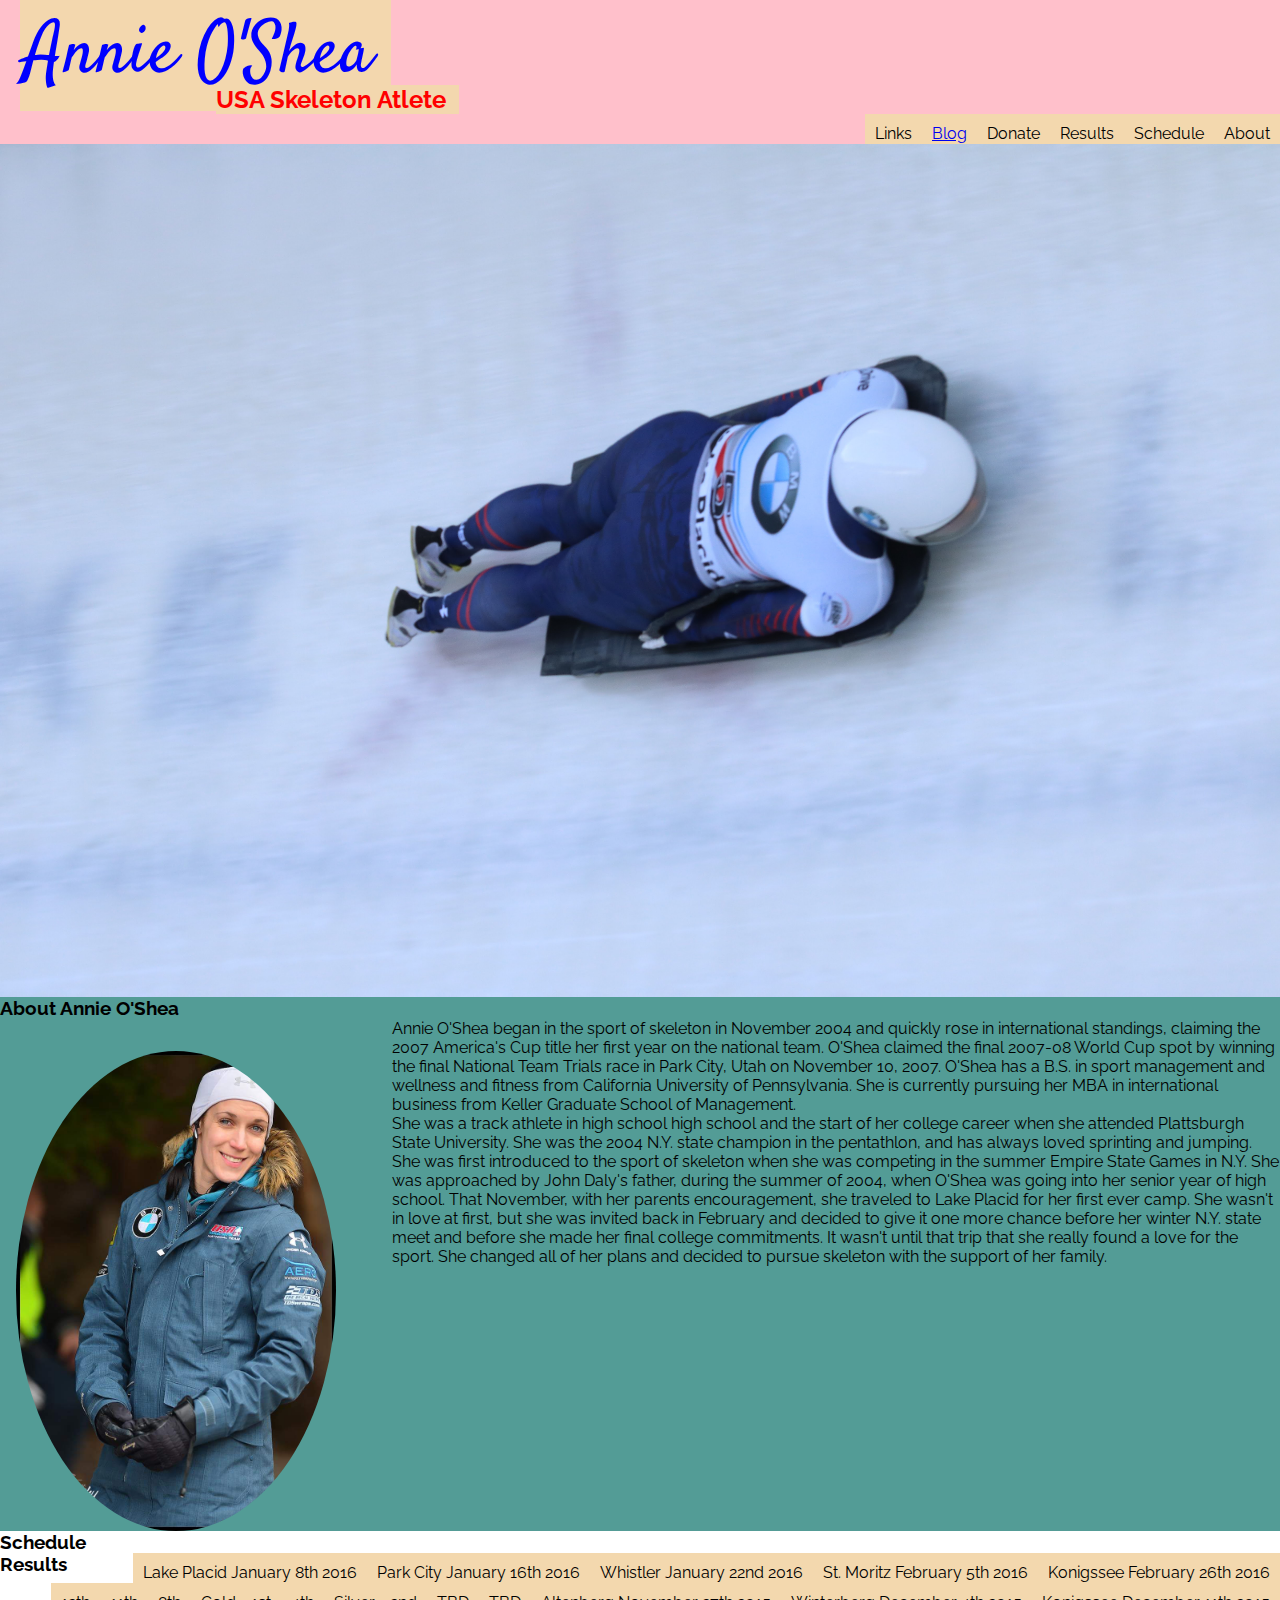
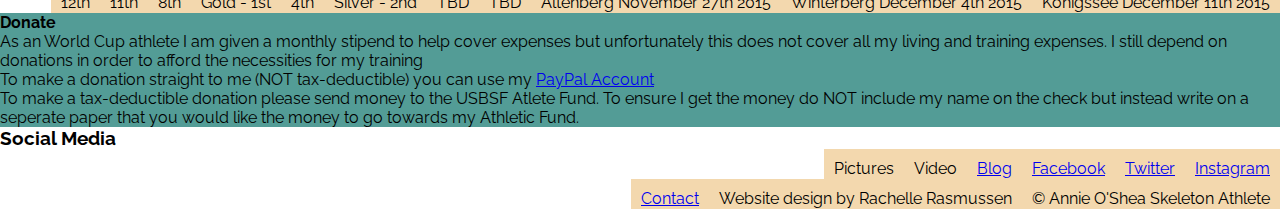
<file: annie/index.html>
<!DOCTYPE html>
<html>
	<head>
		<link rel="stylesheet" type="text/css" href="css/style.css">
		<meta name="viewport" content="width=device-width, initial-scale=1">
		<title>Annie O'Shea Skeleton Athlete</title>
	</head>
	<body>
		<header class="wrap">
				<h1>Annie O'Shea</h1>
				<h2>USA Skeleton Atlete</h2>
				<nav>
						<li>About</li>
						<li>Schedule</li>
						<li>Results</li>
						<li>Donate</li>
						<li><a href="https://annieoshea.wordpress.com/">Blog</a></li>
						<li>Links</li>
				</nav>
				<img src="images/anniewall.jpg">
		</header>

			<section class="about clearfix">
				<h3>About Annie O'Shea</h3>
				<img class="aboutimg" src="images/anniesmile.jpg">
				<p>Annie O'Shea began in the sport of skeleton in November 2004 and quickly rose in international standings, claiming the 2007 America's Cup title her first year on the national team. O'Shea claimed the final 2007-08 World Cup spot by winning the final National Team Trials race in Park City, Utah on November 10, 2007. O'Shea has a B.S. in sport management and wellness and fitness from California University of Pennsylvania. She is currently pursuing her MBA in international business from Keller Graduate School of Management. </p>
				<p>She was a track athlete in high school high school and the start of her college career when she attended Plattsburgh State University. She was the 2004 N.Y. state champion in the pentathlon, and has always loved sprinting and jumping.</p>
				<p>She was first introduced to the sport of skeleton when she was competing in the summer Empire State Games in N.Y. She was approached by John Daly's father, during the summer of 2004, when O'Shea was going into her senior year of high school. That November, with her parents encouragement, she traveled to Lake Placid for her first ever camp. She wasn't in love at first, but she was invited back in February and decided to give it one more chance before her winter N.Y. state meet and before she made her final college commitments. It wasn't until that trip that she really found a love for the sport. She changed all of her plans and decided to pursue skeleton with the support of her family.</p>
			</section>

			<section class="results clearfix">
				<h3>Schedule</h3>
					<ul>
						<li>Konigssee February 26th 2016</li>
						<li>St. Moritz February 5th 2016</li>
						<li>Whistler January 22nd 2016</li>
						<li>Park City January 16th 2016</li>
						<li>Lake Placid January 8th 2016</li>
						<li>Konigssee December 11th 2015</li>
						<li>Winterberg December 4th 2015</li>
						<li>Altenberg November 27th 2015</li>
					</ul>
				<h3>Results</h3>
					<ul>
						<li>TBD</li>
						<li>TBD</li>
						<li>Silver - 2nd</li>
						<li>4th</li>
						<li>Gold - 1st</li>
						<li>8th</li>
						<li>11th</li>
						<li>12th</li>
					</ul>
			</section>

			<section class="donate clearfix">
				<h4>Donate</h4>
					<p>As an World Cup athlete I am given a monthly stipend to help cover expenses but unfortunately this does not cover all my living and training expenses. I still depend on donations in order to afford the necessities for my training</p>
					<p>To make a donation straight to me (NOT tax-deductible) you can use my <a href="notlive">PayPal Account</a></p>
					<p>To make a tax-deductible donation please send money to the USBSF Atlete Fund. To ensure I get the money do NOT include my name on the check but instead write on a seperate paper that you would like the money to go towards my Athletic Fund.</p>
			</section>

			<section class="social clearfix">
				<h3>Social Media</h3>
					<ul>
						<li><a href="https://www.instagram.com/annieruoshea/">Instagram</a></li>
						<li><a href="https://twitter.com/OSheaAnnie">Twitter</a></li>
						<li><a href="https://www.facebook.com/annieosheausa/">Facebook</a></li>
						<li><a href="https://annieoshea.wordpress.com/">Blog</a></li>
						<li>Video</li>
						<li>Pictures</li>
					</ul>
			</section>

			<footer>
				<p>
					<ul>
						<li>&copy Annie O'Shea Skeleton Athlete</li>
						<li>Website design by Rachelle Rasmussen</li>
						<li><a href="mailto:annieoshea@gmail.com">Contact</a></li>
					</ul>
				</p>
			</footer>
	</body>
</html>
</file>
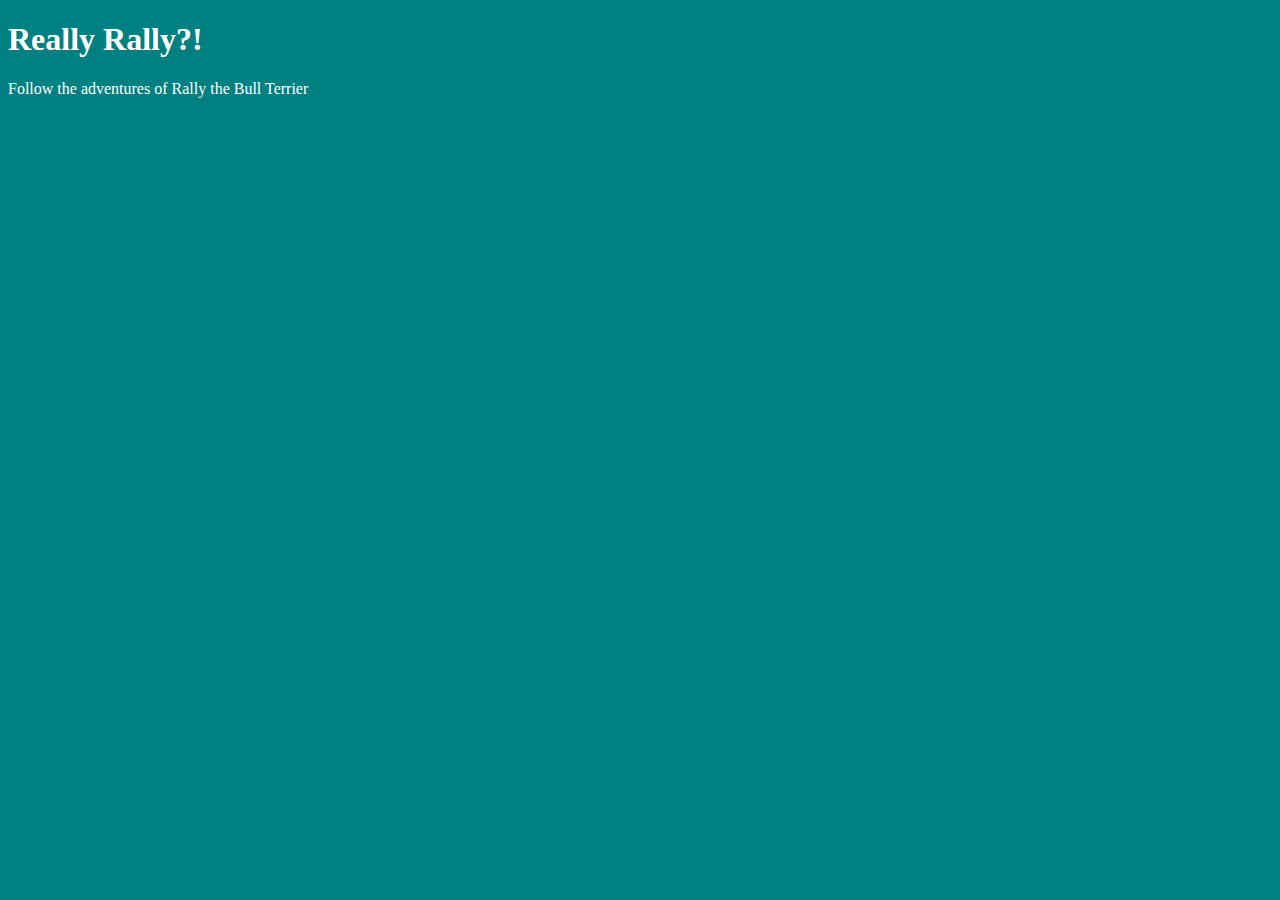
<file: unit_1/index.html>
<!DOCTYPE html>
<html>

	<head>
			<title>Really Rally?!</title>
			<link rel="stylesheet" type="text/css" href="css/style.css">
	</head>

	<body>
			<h1>Really Rally?!</h1>
			<p>Follow the adventures of Rally the Bull Terrier</p>
	</body>

</html>
</file>
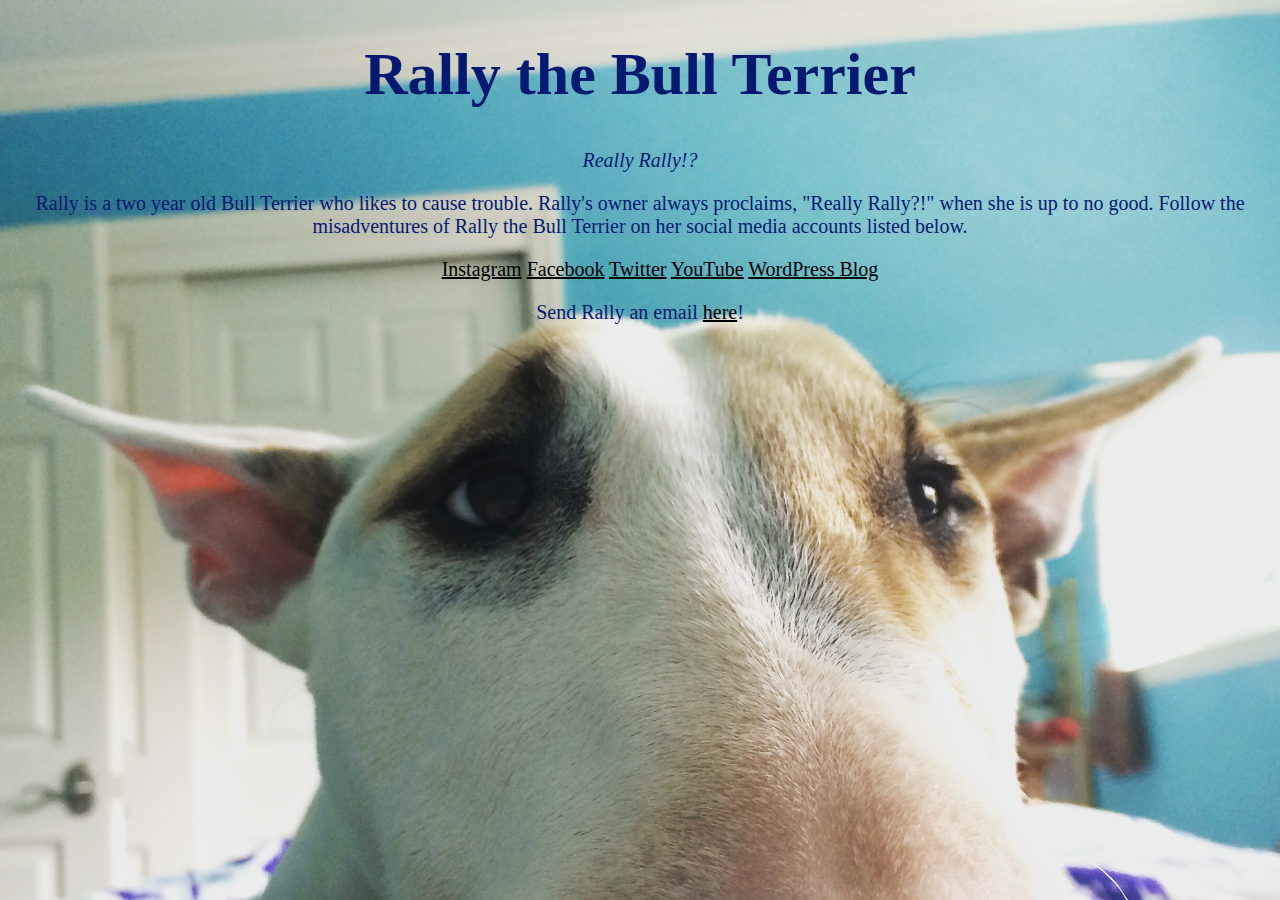
<file: unit_3/index.html>
<!DOCTYPE html>
<html>

	<head>
		<title>Rally the Bull Terrier</title>

		<link rel="stylesheet" type="text/css" href="css/style.css">
	</head>

	<body>
		<h1>Rally the Bull Terrier</h1>

			<p id="slogan">Really Rally!?</p>

			<p>Rally is a two year old Bull Terrier who likes to cause trouble.  Rally's owner always proclaims, "Really Rally?!" when she is up to no good. Follow the misadventures of Rally the Bull Terrier on her social media accounts listed below.</p>

		<ul>
			<a href="https://www.instagram.com/rallythebullterrier/" target="_blank">Instagram</a>
			<a href="https://www.facebook.com/rallythebullterrier/" target="_blank">Facebook</a>
			<a href="https://twitter.com/RallytheEBT" target="_blank">Twitter</a>
			<a href="https://www.youtube.com/channel/UCRXPHDWjdBbc1EAdq3-k8JA" target="_blank">YouTube</a>
			<a href="https://rallythebullterrier.wordpress.com/" target="_blank">WordPress Blog</a>
		</ul>

			<p>Send Rally an email <a href="mailto:rallythebullterrier@gmail.com">here</a>!</p>

	</body>
</html>
</file>
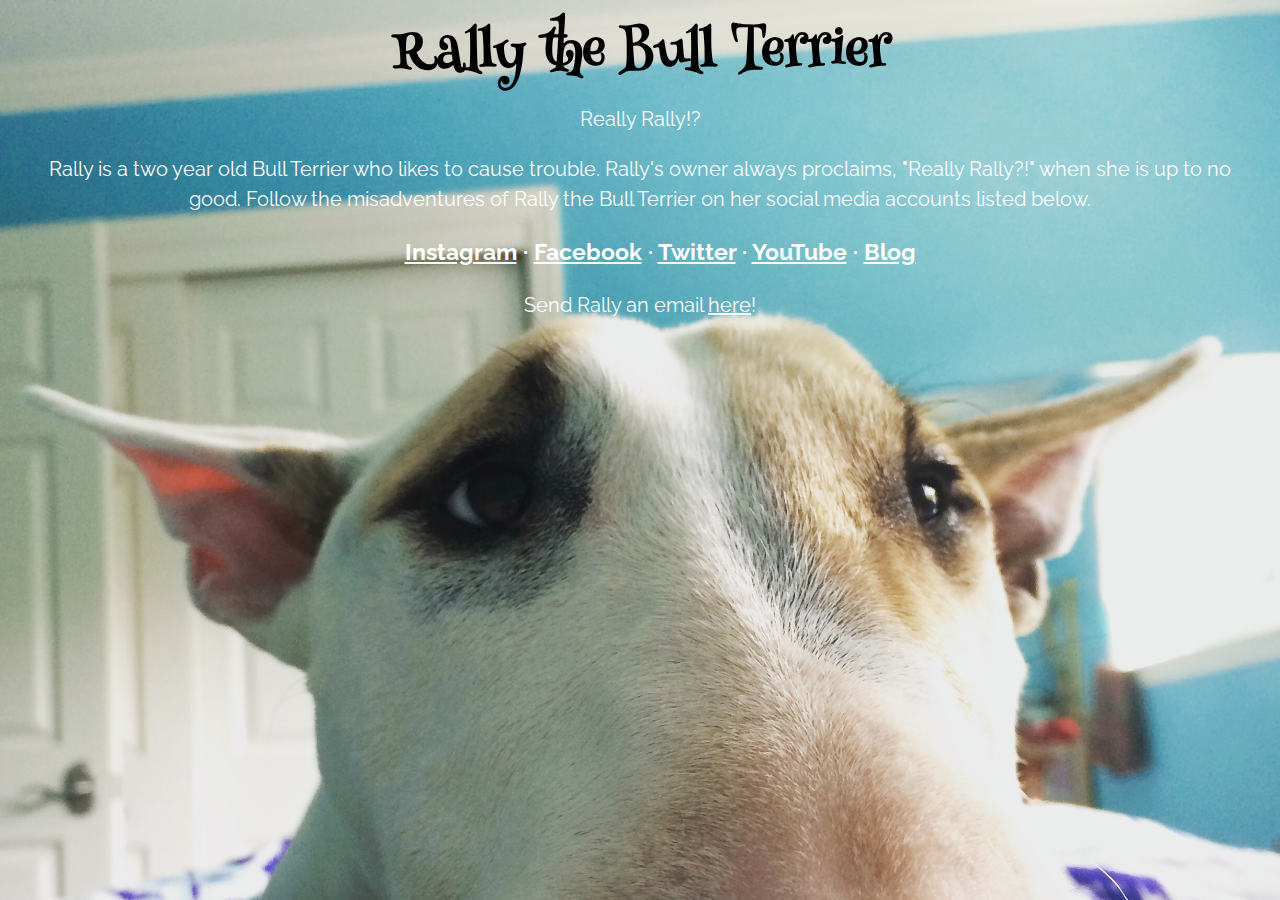
<file: unit_4/index.html>
<!DOCTYPE html>
<html>

	<head>
		<title>Rally the Bull Terrier</title>

		<link rel="stylesheet" type="text/css" href="css/style.css">
	</head>

	<body>
		<h1>Rally the Bull Terrier</h1>

			<p id="slogan">Really Rally!?</p>

			<p>Rally is a two year old Bull Terrier who likes to cause trouble. Rally's owner always proclaims, "Really Rally?!" when she is up to no good. Follow the misadventures of Rally the Bull Terrier on her social media accounts listed below.</p>

		<h3><ul>
			<a href="https://www.instagram.com/rallythebullterrier/" target="_blank">Instagram</a> &middot;
			<a href="https://www.facebook.com/rallythebullterrier/" target="_blank">Facebook</a> &middot;
			<a href="https://twitter.com/RallytheEBT" target="_blank">Twitter</a> &middot;
			<a href="https://www.youtube.com/channel/UCRXPHDWjdBbc1EAdq3-k8JA" target="_blank">YouTube</a> &middot;
			<a href="https://rallythebullterrier.wordpress.com/" target="_blank">Blog</a>
		</ul></h3>

			<p>Send Rally an email <a href="mailto:rallythebullterrier@gmail.com">here</a>!</p>

	</body>
</html>
</file>
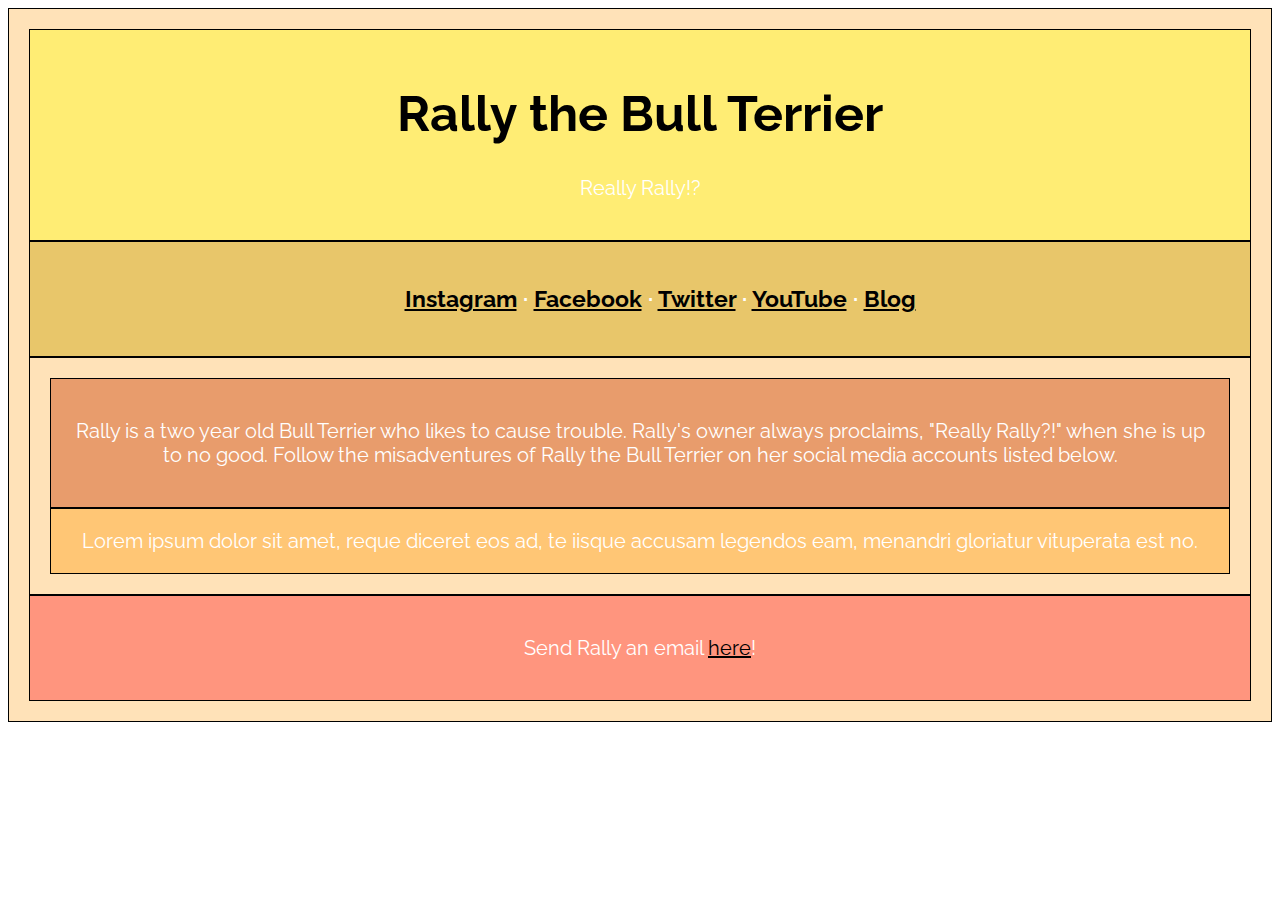
<file: unit_5/index.html>
<!DOCTYPE html>
<html>

	<head>
		<title>Rally the Bull Terrier</title>

		<link rel="stylesheet" type="text/css" href="css/style.css">
	</head>

	<body>
		<div class="wrapper">

		<header>
			<h1>Rally the Bull Terrier</h1>
				<p id="slogan">Really Rally!?</p>
		</header>

		<nav>
			<h3>
					<ul>
						<a href="https://www.instagram.com/rallythebullterrier/" target="_blank">Instagram</a> &middot;
						<a href="https://www.facebook.com/rallythebullterrier/" target="_blank">Facebook</a> &middot;
						<a href="https://twitter.com/RallytheEBT" target="_blank">Twitter</a> &middot;
						<a href="https://www.youtube.com/channel/UCRXPHDWjdBbc1EAdq3-k8JA" target="_blank">YouTube</a> &middot;
						<a href="https://rallythebullterrier.wordpress.com/" target="_blank">Blog</a>
					</ul>
				</h3>
		</nav>

		<section id="one"> 

			<article class="description">

				<p>Rally is a two year old Bull Terrier who likes to cause trouble. Rally's owner always proclaims, "Really Rally?!" when she is up to no good. Follow the misadventures of Rally the Bull Terrier on her social media accounts listed below.</p>

			</article>

			<aside class="picture">	Lorem ipsum dolor sit amet, reque diceret eos ad, te iisque accusam legendos eam, menandri gloriatur vituperata est no. 
			</aside>

		</section>

		<footer>
			<p>Send Rally an email <a href="mailto:rallythebullterrier@gmail.com">here</a>!</p>
		</footer>

		</div>
	</body>
	
</html>
</file>
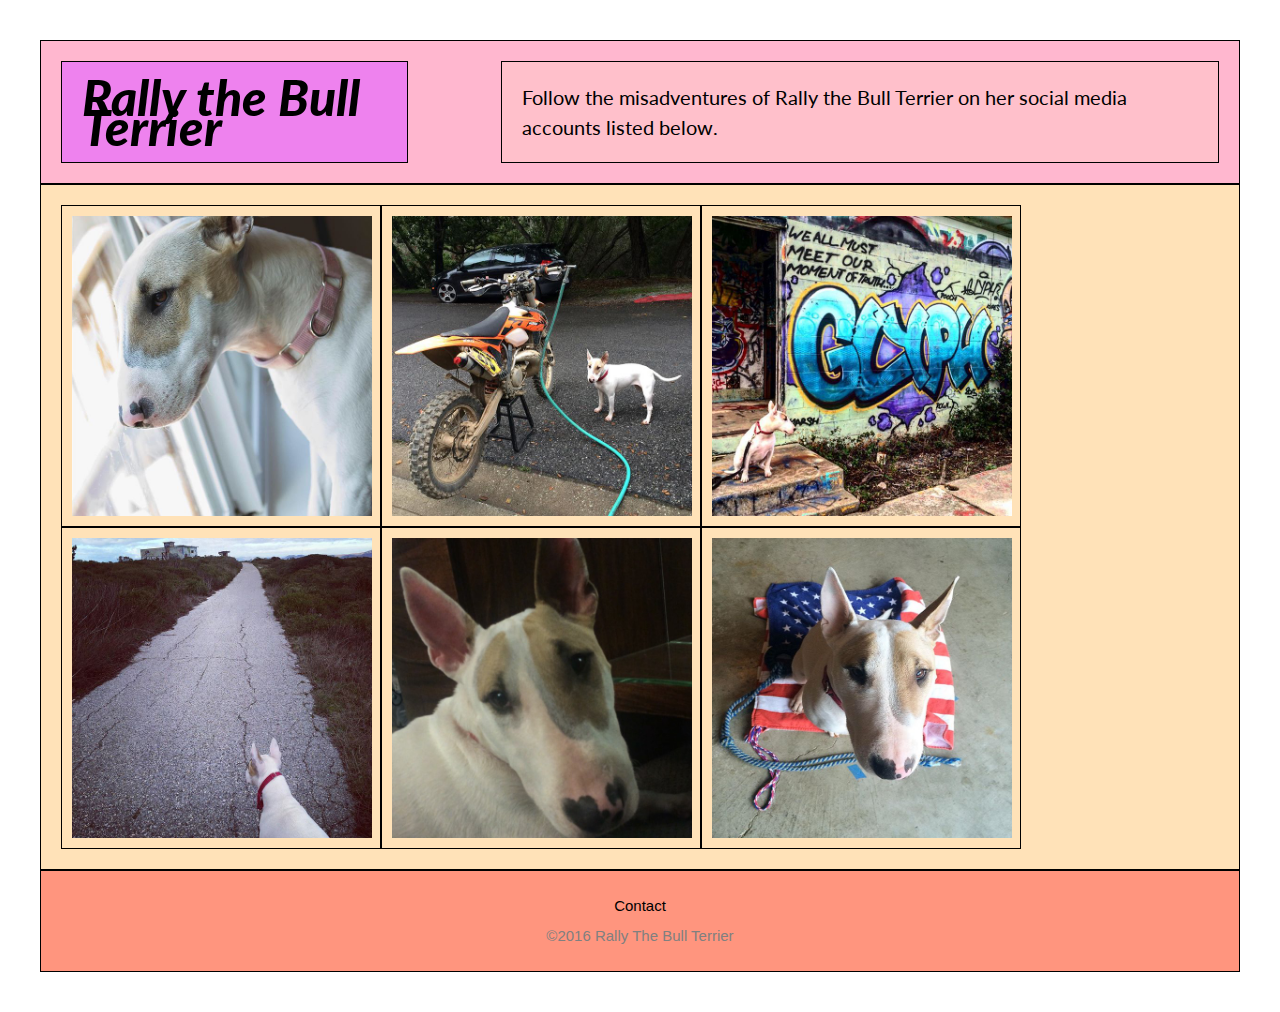
<file: unit_6/index.html>
<!DOCTYPE html>
<html>
	<head>
		<link rel="stylesheet" type="text/css" href="css/style.css">
		<title>Rally the Bull Terrier</title>
	</head>

	<body>
		<section id="two_column" class="clearfix">
			<h1 id="left">Rally the Bull Terrier</h1>
			<p id="right">Follow the misadventures of Rally the Bull Terrier on her social media accounts listed below.</p>
		</section>			
		<div class="clearfix" id="figure-wrap">	
			<figure>
				<figcaption>
					<a href="https://www.instagram.com/rallythebullterrier/" target="_blank">Instagram</a> 
				</figcaption>
				<img src="images/Rally5.jpg" alt= "Bull Terrier looking out a window" height="300" width="300">
			</figure>

			<figure>
				<figcaption>
					<a href="https://www.facebook.com/rallythebullterrier/" target="_blank">Facebook</a> 
				</figcaption>
				<img src="images/Rally3.jpg" alt= "Bull Terrier standing next to a dirt bike" height="300" width="300">
			</figure>

			<figure>
				<figcaption>
					<a href="https://twitter.com/RallytheEBT" target="_blank">Twitter</a> 
				</figcaption>
				<img src="images/Rally4.jpg" alt= "Bull Terrier sitting in front of graffiti building" height="300" width="300">
			</figure>

			<figure>
				<figcaption>
					<a href="https://www.youtube.com/channel/UCRXPHDWjdBbc1EAdq3-k8JA" target="_blank">YouTube</a>
				</figcaption>
				<img src="images/Rally6.jpg" alt= "Bull Terrier looking down empty path" height="300" width="300">
			</figure>

			<figure>
				<figcaption>
					<a href="https://rallythebullterrier.wordpress.com/" target="_blank">Blog</a>
				</figcaption>
				<img src="images/Rally1.jpg" alt= "Close up of a Bull Terrier face" height="300" width="300">
			</figure>	

			<figure>
				<figcaption>
					<a href="#" target="_blank">About</a> 
				</figcaption>
				<img src="images/Rally7.jpg" alt= "Bull Terrier looking up, sitting on American Flag towel" height="300" width="300">
			</figure>

		</div>
			
		<footer>
			<a href="mailto:rallythebullterrier@gmail.com">Contact</a>
			<p>&copy;2016 Rally The Bull Terrier</p>	
		</footer>
			
	</body>

</html>
</file>
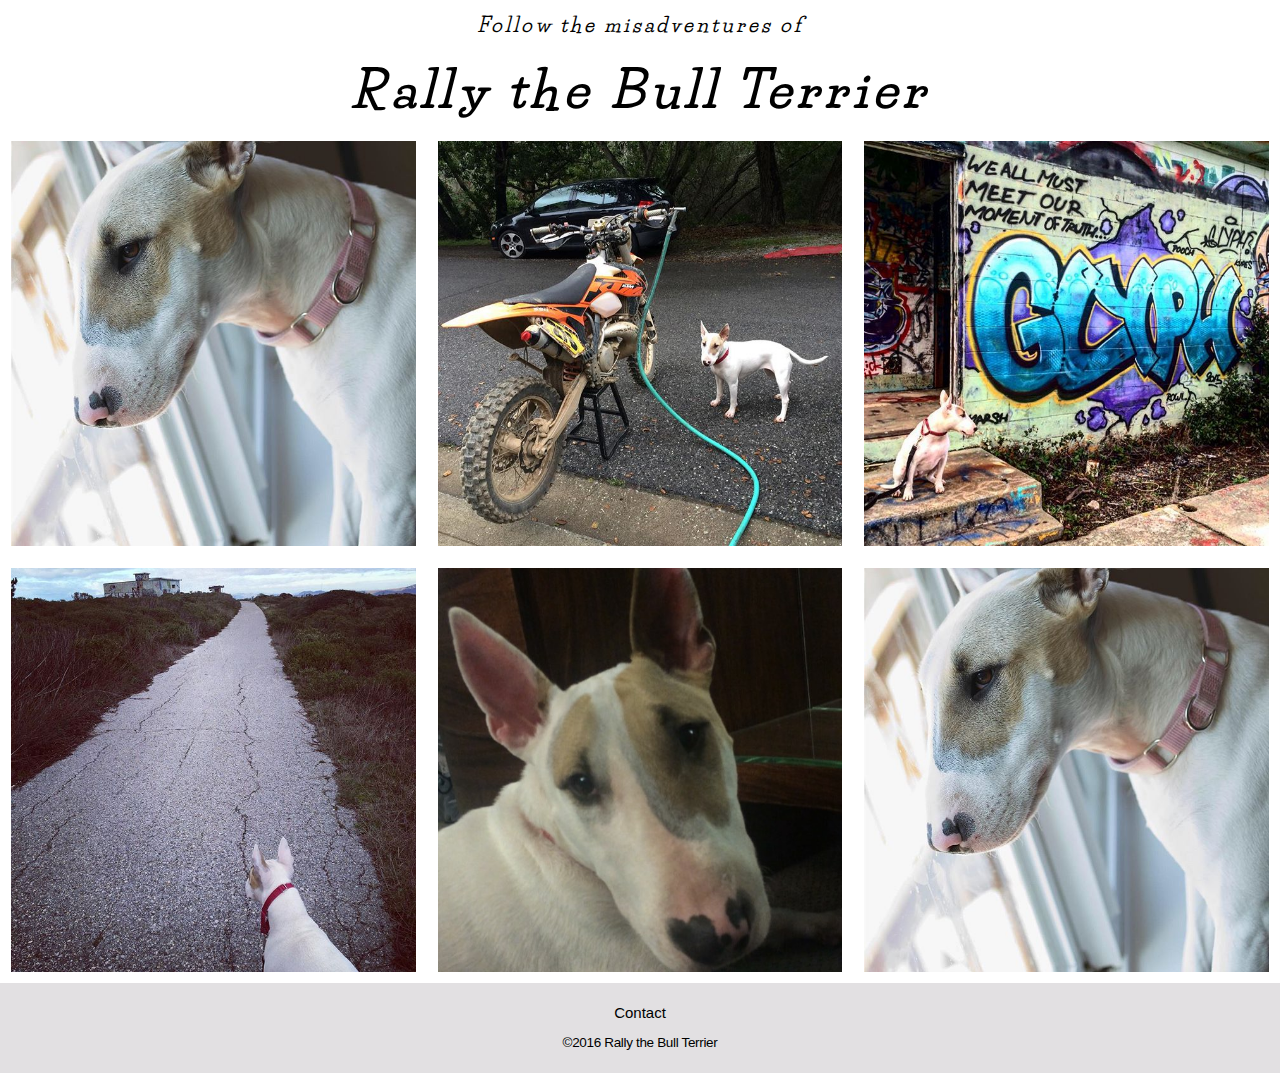
<file: unit_8/index.html>
<!DOCTYPE html>
<html>
	<head>
		<link rel="stylesheet" type="text/css" href="css/style.css">
		<meta name="viewport" content="width=device-width, initial-scale=1">
		<title>Rally the Bull Terrier</title>
	</head>

	<body>
		<div id="head-wrap">
			<section class="wrap clearfix">
				<h1>Follow the misadventures of </h1>
				<h2>Rally the Bull Terrier</h2>
			</section>
		</div>
		<div id="body-wrap">
			<main class="clearfix" id="figure-wrap">	
					<a href="https://www.instagram.com/rallythebullterrier/" target="_blank" class="imgContainer">
						<figure>
							<figcaption>Instagram </figcaption>
							<img src="images/Rally5.jpg" alt= "Bull Terrier looking out a window">
						</figure>
					</a>

					<a href="https://www.facebook.com/rallythebullterrier/" target="_blank" class="imgContainer">
						<figure>
							<figcaption>Facebook</figcaption>
							<img src="images/Rally3.jpg" alt= "Bull Terrier standing next to a dirt bike">
						</figure>
					</a>

					<a href="https://twitter.com/RallytheEBT" target="_blank" class="imgContainer">
						<figure>
							<figcaption>Twitter</figcaption>
							<img src="images/Rally4.jpg" alt= "Bull Terrier sitting in front of graffiti building">
						</figure>
					</a>

					<a href="https://www.youtube.com/channel/UCRXPHDWjdBbc1EAdq3-k8JA" target="_blank" class="imgContainer">
						<figure>
							<figcaption>YouTube</figcaption>
							<img src="images/Rally6.jpg" alt= "Bull Terrier looking down empty path">
						</figure>
					</a>

					<a href="https://rallythebullterrier.wordpress.com/" target="_blank" class="imgContainer">
						<figure>
							<figcaption>Blog</figcaption>
							<img src="images/Rally1.jpg" alt= "Close up of a Bull Terrier face">
						</figure>
					</a>
			

					<a href="#" target="_blank" class="imgContainer">
						<figure>
							<figcaption>About</figcaption>
							<img src="images/Rally5.jpg" alt= "Bull Terrier looking out a window">
						</div>
						</figure>
					</a>
				</main>	
			</div>	
			<div id="foot-wrap">
				<footer>
					<a href="mailto:rallythebullterrier@gmail.com">Contact</a>
					<p>&copy;2016 Rally the Bull Terrier</p>	
				</footer>
			</div>		
	</body>

</html>
</file>
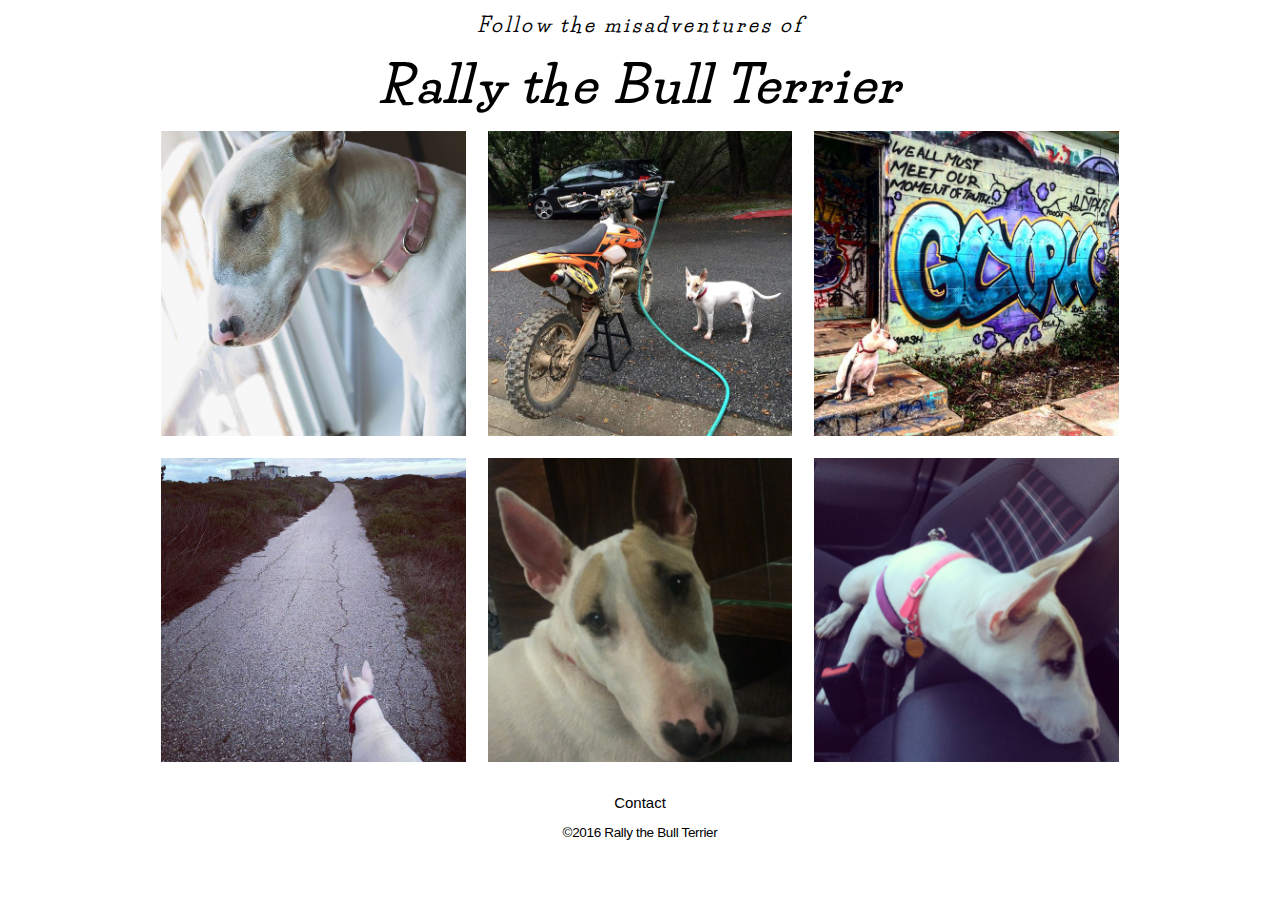
<file: unit_9/index.html>
<!DOCTYPE html>
<html>
	<head>
		<link rel="stylesheet" type="text/css" href="css/style.css">
		<meta name="viewport" content="width=device-width, initial-scale=1">
		<title>Rally the Bull Terrier</title>
	</head>

	<body>
		<div id="head-wrap">
			<section class="wrap clearfix">
				<h1>Follow the misadventures of </h1> 
				<h2>Rally the Bull Terrier</h2>
			</section>
		</div>
		<div id="body-wrap">
			<main class="clearfix" id="figure-wrap">
				<a href="https://www.instagram.com/rallythebullterrier/" target="_blank" class="imgContainer">	
					<figure class="col1">
						<figcaption>Instagram </figcaption>
						<img src="images/Rally5.jpg" alt= "Rally the Bull Terrier looking out a window">
					</figure>
				</a>
				<a href="https://www.facebook.com/rallythebullterrier/" target="_blank" class="imgContainer">
					<figure class="col2">
						<figcaption>Facebook</figcaption>
							<img src="images/Rally3.jpg" alt= "Rally the Bull Terrier standing next to a dirt bike">
					</figure>
				</a>
				<a href="https://twitter.com/RallytheEBT" target="_blank" class="imgContainer">			<figure class="col3">
						<figcaption>Twitter</figcaption>
							<img src="images/Rally4.jpg" alt= "Rally the Bull Terrier sitting in front of graffiti building">
					</figure>
				</a>
				<a href="https://www.youtube.com/channel/UCRXPHDWjdBbc1EAdq3-k8JA" target="_blank" class="imgContainer">	
					<figure class="col3">
						<figcaption>YouTube</figcaption>
							<img src="images/Rally6.jpg" alt= "Rally the Bull Terrier looking down empty path">
					</figure>
				</a>
				<a href="https://rallythebullterrier.wordpress.com/" target="_blank" class="imgContainer">
					<figure class="col2">
							<figcaption>Blog</figcaption>
							<img src="images/Rally1.jpg" alt= "Close up of Rally the Bull Terrier's face">
					</figure>		
				</a>			
				<a href="#" class="imgContainer">
					<figure class="col1">
							<figcaption>About</figcaption>
							<img src="images/Rally81.jpg" alt= "Rally the Bull Terrier sitting in the front seat of a car and looking to the back seat">
					</figure>
				</a>		
			</main>	
		</div>	

		<div id="foot-wrap">
			 <footer>
					<a href="mailto:rallythebullterrier@gmail.com">Contact</a>
						<p>&copy;2016 Rally the Bull Terrier</p>	
			</footer>
		</div>	

	</body>

</html>
</file>
<file: annie/css/style.css>
@import url(https://fonts.googleapis.com/css?family=Satisfy);
@import url(https://fonts.googleapis.com/css?family=Raleway);

* {
    margin:0;
    padding:0;
    box-sizing: border-box;
}

body {
	font-family: 'Raleway', sans-serif;
	font-size: 16px; /*16px = 1em*/
}
header {
    background: #fff;
    width: 100%;
}

h1 {
    font-family: 'Satisfy', cursive;
    color: #00f;
    font-size: 4.5em;
    font-weight: lighter;
    padding: 4px;
    margin: 0px 20px -26px;
    width: 29%;
    background: #F3D7AE;
}

h2 {
    color: #f00;
    padding-top: 0px;
    width: 19%;
    margin: 0 0 0 9em;
    background: #F3D7AE
}

nav{
    background: #F3D7AE;
}

li {
    float: right;
    padding: 10px;
    padding-bottom: 1px;
    list-style: none;
    background: #F3D8AE;
}

footer {
    background: #539C96;

}

.aboutimg {
    width: 35%;
    height: auto;
    border-radius: 50%;
    overflow: hidden;
    float: left;
    margin: 2em 3.5em 0 1em;
}


.wrap {
    background: pink;
    width: 100%;
}

.wrap img {
    width:100%;
    display: block;
}

.about {
	background: #539C96;
}

.donate {
    background: #539C96;
}

.aboutimg {
	width: 25%;
}

.clearfix:after{
    height: 0;
    font-size:0;
    visibility: hidden;
    display: block;
    content:" ";
    clear: both;
}
</file>
<file: unit_1/css/style.css>
body {
	background-color: teal;
} 

h1,p {
	color:white;
}
</file>
<file: unit_3/css/style.css>
#slogan{
	font-style: italic;
}

body {
	text-align: center;
	background: url("../images/rallywithblue.jpg");
	background-size: cover;
	color: #051970;
	font-size: 20px;
}
a {
	color: #000;
}

h1 {
	font-size: 60px;
}
</file>
<file: unit_4/css/style.css>
@import url(https://fonts.googleapis.com/css?family=Henny+Penny);
@import url(https://fonts.googleapis.com/css?family=Raleway);

h1 {
	font-family: 'Henny Penny', cursive;
	font-size: 50px;
	color: #000;
}

#slogan{
	font-style: bold;
}

body {
	font-family: 'Raleway', sans-serif;
	text-align: center;
	background: url("../images/rallywithblue.jpg");
	background-size: cover;
	color: #fff;
	font-size: 20px;
	line-height: 1.5em;
	margin: 2em;
}

a:link {
	color: #fff;
}

a:visited {
	color: #000;
}

a:hover {
	color: #f00;
}
</file>
<file: unit_5/css/style.css>
@import url(https://fonts.googleapis.com/css?family=Raleway);

h1 {
	font-family: 'Raleway', sans-serif;
	font-size: 50px;
	color: #000;
}

#slogan{
	font-style: bold;
}

body {
	font-family: 'Raleway', sans-serif;
	text-align: center;
	color: #fff;
	font-size: 20px;
}

div {
	background-color: #FFE2B8;
	border: 1px black solid;
	padding: 20px;
}

header {
	background-color: #FFED74;
	border: 1px black solid;
	padding: 20px;
}

nav {
	background-color: #E8C66A;
	border: 1px black solid;
	padding: 20px;
}

section {
	background-color: #FFE2B8;
	border: 1px black solid;
	padding: 20px;
}

aside {
	background-color: #FFC675;
	border: 1px black solid;
	padding: 20px;
}

article {
	background-color: #E89C6C;
	border: 1px black solid;
	padding: 20px;
}

a:link {
	color: #000;
}

a:visited {
	color: #000;
}

a:hover {
	color: #f00;
}

footer {
	background-color: #FF957E;
	border: 1px black solid;
	padding: 20px;
}
</file>
<file: unit_6/css/style.css>
@import url(https://fonts.googleapis.com/css?family=Lato:400,900italic,700);

*{
	margin:0;
	padding:0;
	box-sizing:border-box;
}

h1 {
	font-family: 'Lato', sans-serif;
	font-weight: 900;
	font-style: italic;
	border: 1px black solid;
    padding: 20px;
    display: center;
	font-size: 50px;
	color: #000;
	background-color: #FFED74
}

body {
	font-family: 'Lato', sans-serif;
	font-weight: 400;
	color: #000;
	font-size: 20px;
	line-height: 1.5em;
	margin: 2em;
}

figure {
	width:320px;
    background-color: #FFE2B8;
    border: 1px black solid;
    padding: 10px;
    float: left;
    position: relative;
}
	
figure img {
	display: block; 
} 

figcaption {
	position: absolute;
	top:155px;
	left:0;
	width:100%;
	color: gray;
	font-family: 'Lato', sans-serif
	font-size: 1em;
	font-height: 150%;
	font-weight:400;
	text-align:center;
	display: none;
}

figure:hover > figcaption{
	display: block;
	font-size: 2em;
}

footer 	{
	background-color: #FF957E;
	border: 1px black solid;
	padding: 20px;
	color: gray;
	font-family: 'Josefin', sans-serif;
	font-size: .75em;
	font-weight:400;
	text-align:center;
	text-decoration: none;
}
.clearfix:after{
	height: 0;
	font-size:0;
	visibility: hidden;
	display: block;
	content:" ";
	clear: both;
}

#figure-wrap{
	background-color: #FFE2B8;
	border: 1px black solid;
	padding: 20px;
}

a:link {
	color: #000;
	text-decoration: none;
}

a:visited {
	color: #000;
}

a:hover {
	color: #f00;
}

#two_column {
	background-color: #FFB7CF;
	border: 1px black solid;
	padding: 20px;
}

#left {
	background-color: violet;
	border:1px black solid;
	padding: 20px;
	float: left;
	width: 30%;
}

#right {
	background-color: pink;
	border: 1px black solid; 
	padding: 20px;
	float: right;
	width: 62%;
}
</file>
<file: unit_8/css/style.css>
@import url(https://fonts.googleapis.com/css?family=Life+Savers:400,700);

* {
    margin:0;
    padding:0;
    box-sizing: border-box;
}

body {
    font-family: 'Life Savers', cursive;
    font-weight: 400;
    color: #000;
    font-size: 20px;
    line-height: 1.5em;
}
h1 {
    font-size: 1em;
    font-weight: 700;
    font-style: italic;
    position: relative;
    padding: .5em;
    width: 100%;
    margin: auto;
    letter-spacing: 0.15em;
    text-align: center;
}

h2 {
    font-family: 'Life Savers', cursive;
    font-weight: 900;
    font-style: italic;
    padding: .5em;
    width: 100%;
    margin: auto;
    font-size: 2.5em;
    color: #000;
    letter-spacing: .1em;
    text-align: center;
}

p {
    font-size: .9em;
    letter-spacing: -.025em;
}

figure {
    width: 33.33%;
    margin: auto;
    border: 1px solid transparent;
    padding: .5em;
    float: left;
    position: relative;
}
    
figure img {
    display: block;
    width: 100%;
    height: 100%;
    margin: auto;
} 

figcaption {
    position: absolute;
    top: 42%;
    left: 0;
    width: 100%;
    color: #000;
    font-family: 'Lato', sans-serif;
    font-size: 2em;
    line-height: 150%;
    font-weight: 400;
    text-align: center;
    display: none;
    z-index: 3;
}

figure:hover > figcaption{
    display: block;
}

footer  {
    padding: 1em;
    color: #000;
    font-family: 'Josefin', sans-serif;
    font-size: .75em;
    font-weight:400;
    text-align:center;
    text-decoration: none;
}

a:link {
    text-decoration: none;
    color: #000;
}

a:hover {
    text-decoration: underline;
}

.clearfix:after{
    height: 0;
    font-size:0;
    visibility: hidden;
    display: block;
    content:" ";
    clear: both;
}

.imgContainer:hover img{
    opacity: 0.4;
}

.wrap {
    width: 74%;
    margin: auto;
    background: #fff;
}

#figure-wrap {
    width: 100%;
    margin: auto;
    background: #fff;
}

#head-wrap {
    width:100%;
    background: #fff;
}

#body-wrap {
    width: 100%;
    background: #fff;
}

#foot-wrap {
    width:100%;
    background: #E2E0E2;
}

@media only screen and (max-width: 999px) {
    figure {
        width: 50%;
        margin: auto;
        border: 1px solid transparent;
        padding: .5em;
        float: left;
        position: relative;
    }

    figure img{
        opacity:0.7;
    }

    figcaption {
        display: block;
    }

    .imgContainer:hover img{
    opacity: auto;
    }


}

@media only screen and (max-width: 870px) {
        h2 {
            font-family: 'Life Savers', cursive;
            font-weight: 900;
            font-style: italic;
            padding: .5em;
            width: 100%;
            margin: auto;
            font-size: 2em;
            color: #000;
            letter-spacing: .1em;
            text-align: center;
}
}

@media only screen and (max-width:700px) {
        h1 {
            font-size: .9em;
            font-weight: 700;
            font-style: italic;
            position: relative;
            padding: .2em;
            width: 100%;
            margin: auto;
            letter-spacing: 0.15em;
            text-align: center;
        }

        h2 {
            font-family: 'Life Savers', cursive;
            font-weight: 900;
            font-style: italic;
            padding: .5em;
            width: 100%;
            margin: auto;
            font-size: 1.4em;
            color: #000;
            letter-spacing: .1em;
            text-align: center;
}

        .wrap {
            width: 100%;
            margin: auto;
            background: #fff;
}
}

@media only screen and (max-width:520px) {
        h1 {
            font-size: .9em;
            font-weight: 700;
            font-style: italic;
            position: relative;
            padding: .2em;
            width: 100%;
            margin: auto;
            letter-spacing: 0.15em;
            text-align: center;
        }

        h2 {
            font-family: 'Life Savers', cursive;
            font-weight: 900;
            font-style: italic;
            padding: .5em;
            width: 100%;
            margin: auto;
            font-size: 1.4em;
            color: #000;
            letter-spacing: .1em;
            text-align: center;
}
        figure {
            width: 100%;
            margin: auto;
            border: 1px solid transparent;
            padding: .5em;
            float: left;
            position: relative;
}

        .wrap {
            width: 100%;
            margin: auto;
            background: #fff;
}
}
</file>
<file: unit_9/css/style.css>
@import url(https://fonts.googleapis.com/css?family=Life+Savers:400,700);

* {
    margin:0;
    padding:0;
    box-sizing: border-box;
}

body {
    font-family: 'Life Savers', cursive;
    font-weight: 400;
    color: #000;
    font-size: 20px;
    line-height: 1.5em;
}

h1 {
    font-size: 1em;
    font-weight: 700;
    font-style: italic;
    position: relative;
    padding: .5em;
    width: 100%;
    margin: auto;
    letter-spacing: 0.15em;
    text-align: center;
}

h2 {
    font-family: 'Life Savers', cursive;
    font-weight: 900;
    font-style: italic;
    padding: 0.4em;
    width: 100%;
    margin: auto;
    font-size: 2.5em;
    color: #000;
    letter-spacing: .05em;
    text-align: center;
}

p {
    font-size: .9em;
    letter-spacing: -.025em;
}

figure {
    width: 33.33%;
    margin: auto;
    border: 1px solid transparent;
    padding: .5em;
    float: left;
    position: relative;
}
    
figure img {
    display: block;
    width: 100%;
    height: 100%;
    margin: auto;
} 

figcaption {
    position: absolute;
    top: 42%;
    left: 0;
    width: 100%;
    color: #000;
    font-family: 'Lato', sans-serif;
    font-size: 2em;
    line-height: 150%;
    font-weight: 400;
    text-align: center;
    display: none;
    z-index: 3;
}

figure:hover > figcaption{
    display: block;
}

footer  {
    padding: 1em;
    color: #000;
    font-family: 'Josefin', sans-serif;
    font-size: .75em;
    font-weight:400;
    text-align:center;
    text-decoration: none;
    background: #fff;
}

a:link {
    text-decoration: none;
    color: #000;
}

a:hover {
    text-decoration: underline;
}

.clearfix:after{
    height: 0;
    font-size:0;
    visibility: hidden;
    display: block;
    content:" ";
    clear: both;
}

.imgContainer:hover img{
    opacity: 0.7;
}

.wrap {
    width: 74%;
    margin: auto;
    background: #fff;
}

/*#figure-wrap {
    width: 100%;
    margin: auto;
    background: #fff;
}*/

#body-wrap {
    width: 980px;
    margin: auto;
    background: none #fff;
}

#head-wrap {
    width:100%;
    background: #fff;
}

/*#body-wrap {
    width: 100%;
    background: #fff;
}*/

#foot-wrap {
    width:100%;
    background: #fff;
}

@media only screen and (max-width: 1000px) {
     h2 {
        font-size: 2em;
        font-weight: 900;
        letter-spacing: .05em;
    }

    #body-wrap {
        width: 850px;
}

}

@media only screen and (max-width: 870px) {
        h1 {
            display: none;
        }
        
        h2 {
            padding: .5em;
            font-size: 1.4em;
            letter-spacing: .1em;
        }
        
        figure img {
            opacity:0.7;
        }

        figcaption {
            display: block;
            font-size: 1.3em;
        }

        #body-wrap {
            width: 680px;
        }

        .imgContainer:hover img{
            opacity: auto;
        }
}

@media only screen and (max-width:700px) {
        h1 {
            font-size: .8em;
            padding: .2em;
            width: 100%;
            letter-spacing: 0.15em;
        }

        h2 {
            padding: .5em;
            font-size: 1.4em;
            letter-spacing: .1em;
        }

        figure {
            width: 50%;
        }

        figure img {
            opacity:0.7;
        }

        figcaption {
            display: block;
            font-size: 1.5em;
        }

        #body-wrap {
            width: 520px;
        }
}

@media only screen and (max-width:560px) {
        h1 {
            display:none;
        }

        h2 {
            padding: .5em;
            font-size: 1.4em;
            letter-spacing: .1em;
        }

        figure {
            width: 100%;
        }

        figcaption {
        font-size: 2em;
    }

        #body-wrap {
            width: 400px;
        }
}
</file>
